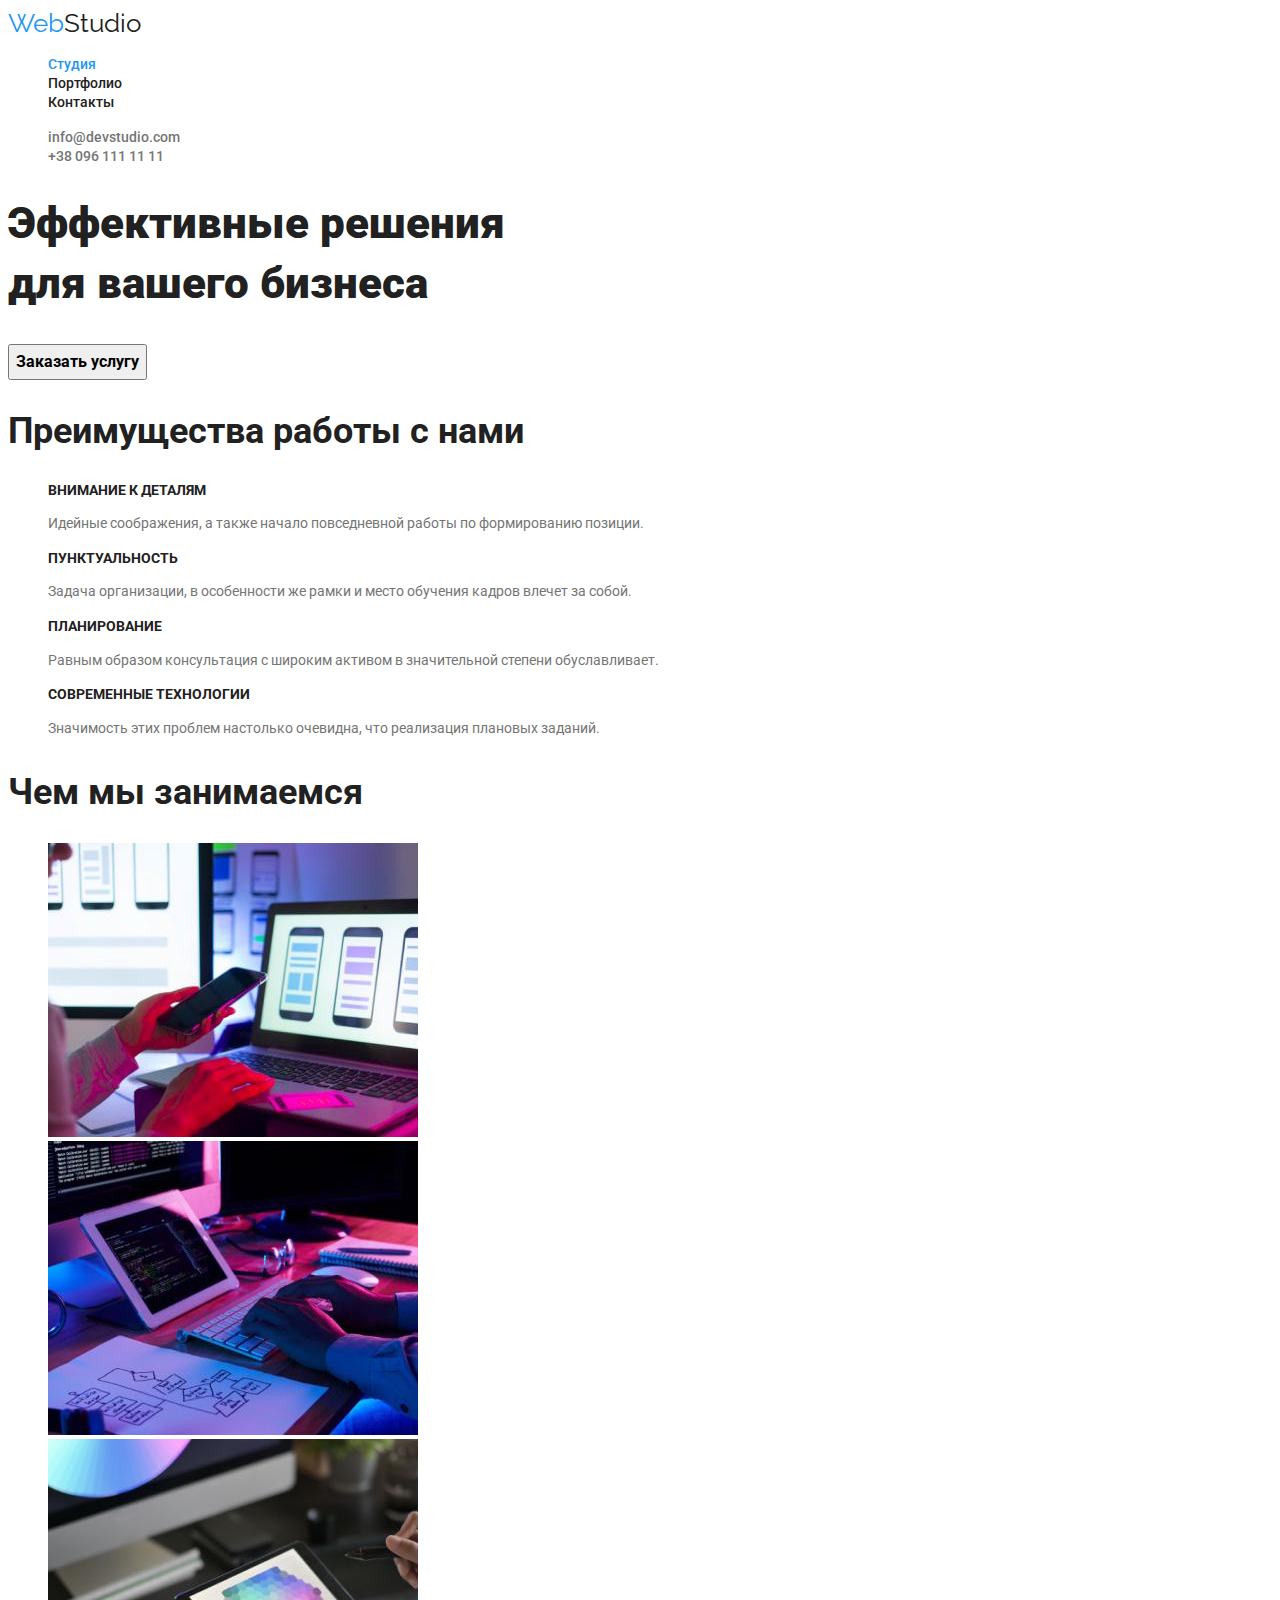
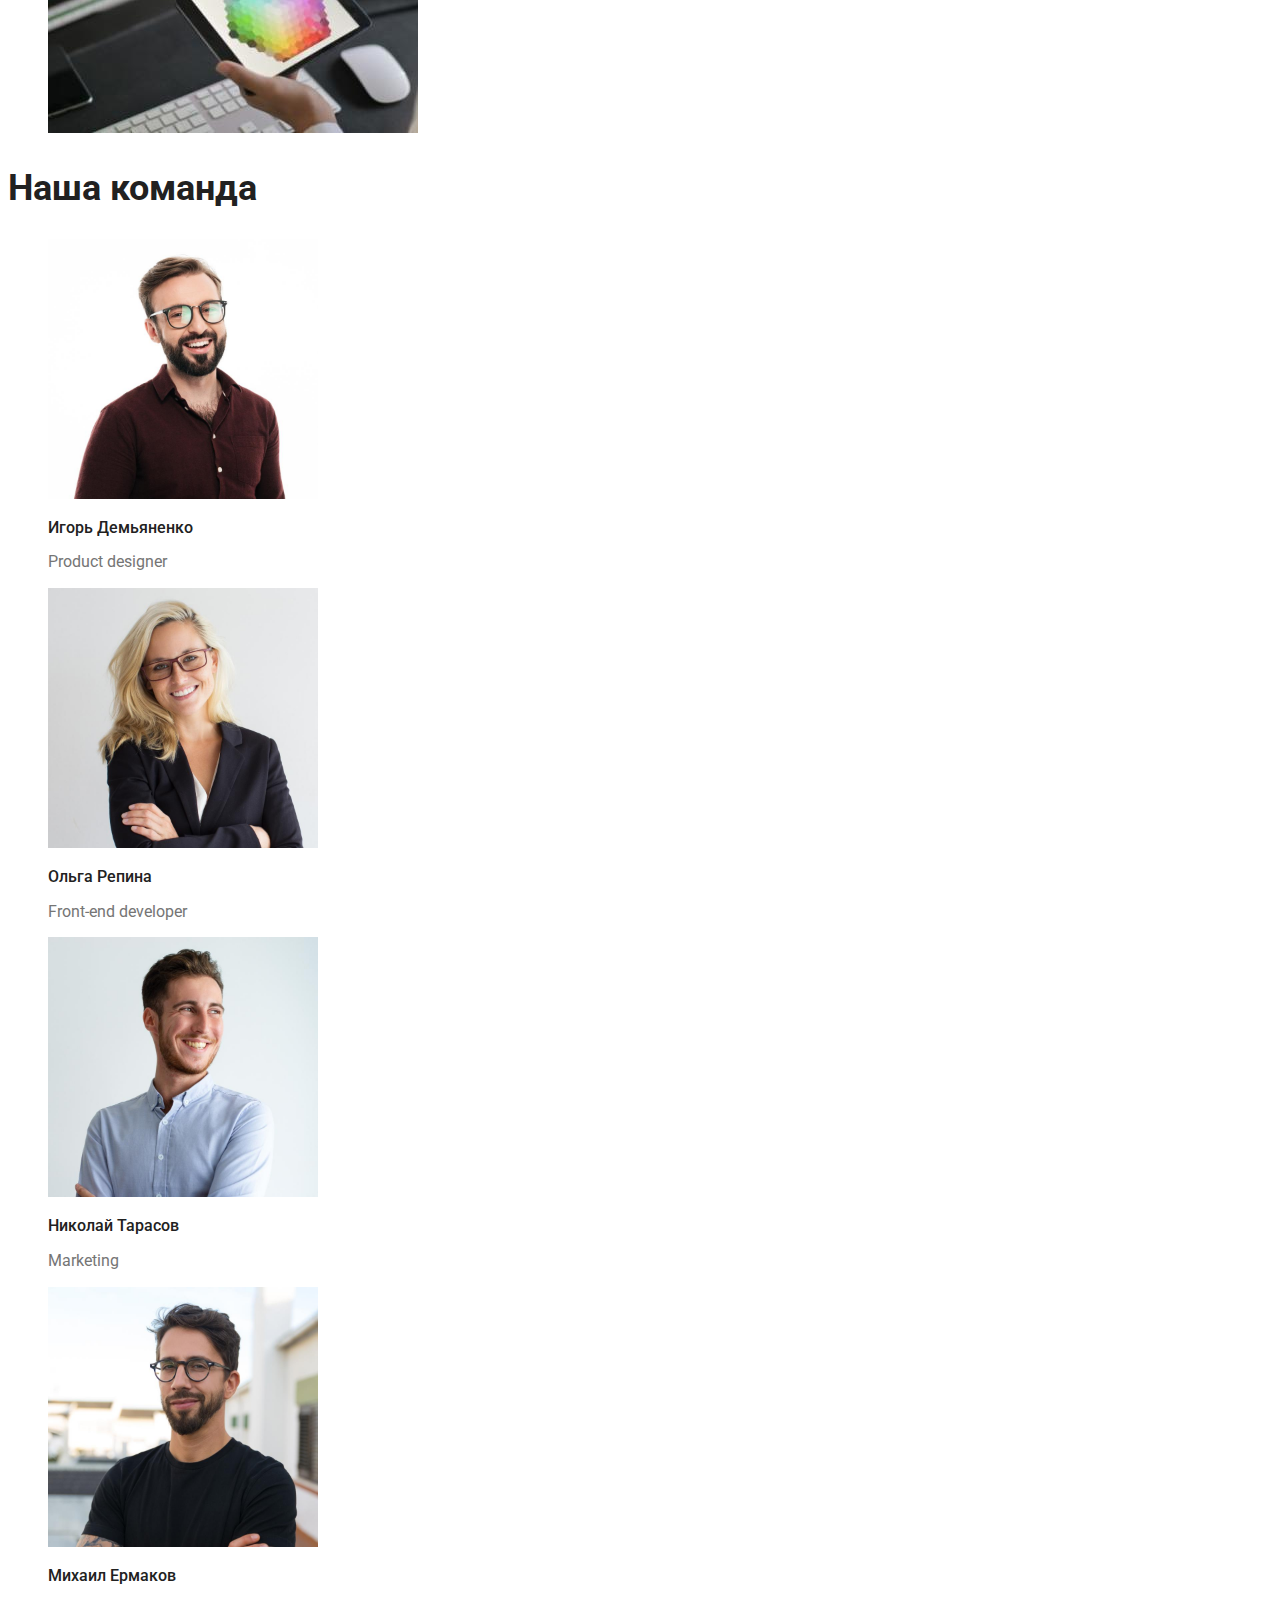
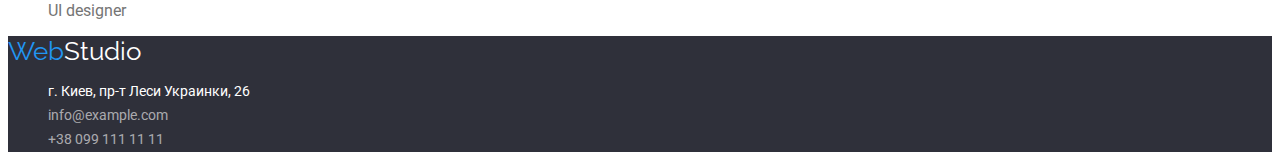
<file: index.html>
<!DOCTYPE html>
<html lang="ru">
  <head>
    <meta charset="UTF-8" />
    <meta http-equiv="X-UA-Compatible" content="IE=edge" />
    <meta name="viewport" content="width=device-width, initial-scale=1.0" />
    <title>Студия</title>
    <link
      href="https://fonts.googleapis.com/css2?family=Raleway:wght@700&family=Roboto:wght@400;500;700;900&display=swap"
      rel="stylesheet"
    />
    <link rel="stylesheet" href="./css/styles.css" />
  </head>
  <body>
    <header>
      <nav>
        <a class="logo" href="./index.html"
          ><span class="trademark">Web</span
          ><span class="top-logo">Studio</span></a
        >
        <!--Навигация на другие страницы-->
        <ul class="nav-pages">
          <li><a href="" class="pages active">Студия</a></li>
          <li><a href="./portfolio.html" class="pages">Портфолио</a></li>
          <li><a href="" class="pages">Контакты</a></li>
        </ul>
      </nav>

      <ul class="nav-contacts">
        <li>
          <a class="contacts" href="mailto:info@devstudio.com"
            >info@devstudio.com</a
          >
        </li>
        <li>
          <a class="contacts" href="tel:+38096111111">+38 096 111 11 11</a>
        </li>
      </ul>
    </header>
    <main>
      <!--БЛОК герой-->

      <section>
        <h1 class="hero-heading">
          Эффективные решения<br />
          для вашего бизнеса
        </h1>
        <button class="hero-button" type="button">Заказать услугу</button>
      </section>

      <!--Блок ПРЕИМУЩЕСТВ-->

      <section>
        <!--Скрытый заголовок h2 секции-->
        <h2 class="header-about">Преимущества работы с нами</h2>
        <!--Скрытый заголовок h2 секции-->
        <ul class="advantages">
          <li>
            <h3 class="advan-descrip">внимание к деталям</h3>
            <p class="advan-text">
              Идейные соображения, а также начало повседневной работы по
              формированию позиции.
            </p>
          </li>
          <li>
            <h3 class="advan-descrip">пунктуальность</h3>
            <p class="advan-text">
              Задача организации, в особенности же рамки и место обучения кадров
              влечет за собой.
            </p>
          </li>
          <li>
            <h3 class="advan-descrip">планирование</h3>
            <p class="advan-text">
              Равным образом консультация с широким активом в значительной
              степени обуславливает.
            </p>
          </li>
          <li>
            <h3 class="advan-descrip">современные технологии</h3>
            <p class="advan-text">
              Значимость этих проблем настолько очевидна, что реализация
              плановых заданий.
            </p>
          </li>
        </ul>
      </section>

      <!--Блок ЧЕМ МЫ ЗАНИМАЕМСЯ-->
      <section>
        <h2 class="header-about">Чем мы занимаемся</h2>
        <ul class="trends">
          <li>
            <img
              src="./images/img(1).jpg"
              alt="Десктопные приложения"
              width="370"
            />
          </li>
          <li>
            <img
              src="./images/img(2).jpg"
              alt="Мобильные приложения"
              width="370"
            />
          </li>
          <li>
            <img
              src="./images/img.jpg"
              alt="Гибридные приложения"
              width="370"
            />
          </li>
        </ul>
      </section>
      <!--Блок НАША КОМАНДА-->
      <section>
        <h2 class="header-about">Наша команда</h2>
        <ul class="team">
          <li>
            <img
              src="./images/product-des.jpg"
              alt="product designer"
              width="270"
            />
            <h3 class="developers">Игорь Демьяненко</h3>
            <p class="position" lang="en">Product designer</p>
          </li>
          <li>
            <img
              src="./images/frontend-dev.jpg"
              alt="front-end developer"
              width="270"
            />
            <h3 class="developers">Ольга Репина</h3>
            <p class="position" lang="en">Front-end developer</p>
          </li>
          <li>
            <img src="./images/marketing.jpg" alt="marketing" width="270" />
            <h3 class="developers">Николай Тарасов</h3>
            <p class="position" lang="en">Marketing</p>
          </li>
          <li>
            <img src="./images/ui-des.jpg" alt="ui designer" width="270" />
            <h3 class="developers">Михаил Ермаков</h3>
            <p class="position" lang="en">UI designer</p>
          </li>
        </ul>
      </section>
    </main>
    <!--ФУТЕР-->
    <footer class="footer-style">
      <div>
        <a class="logo" href="./index.html"
          ><span class="trademark">Web</span
          ><span class="bot-logo">Studio</span></a
        >
        <address class="address">
          <ul class="footer-contacts">
            <li>
              <a class="actual-address" href="">
                г. Киев, пр-т Леси Украинки, 26</a
              >
            </li>
            <li>
              <a class="contacts" href="mailto:info@example.com"
                >info@example.com</a
              >
            </li>
            <li>
              <a class="contacts" href="tel:+38099111111">+38 099 111 11 11</a>
            </li>
          </ul>
        </address>
      </div>
    </footer>
  </body>
</html>
</file>
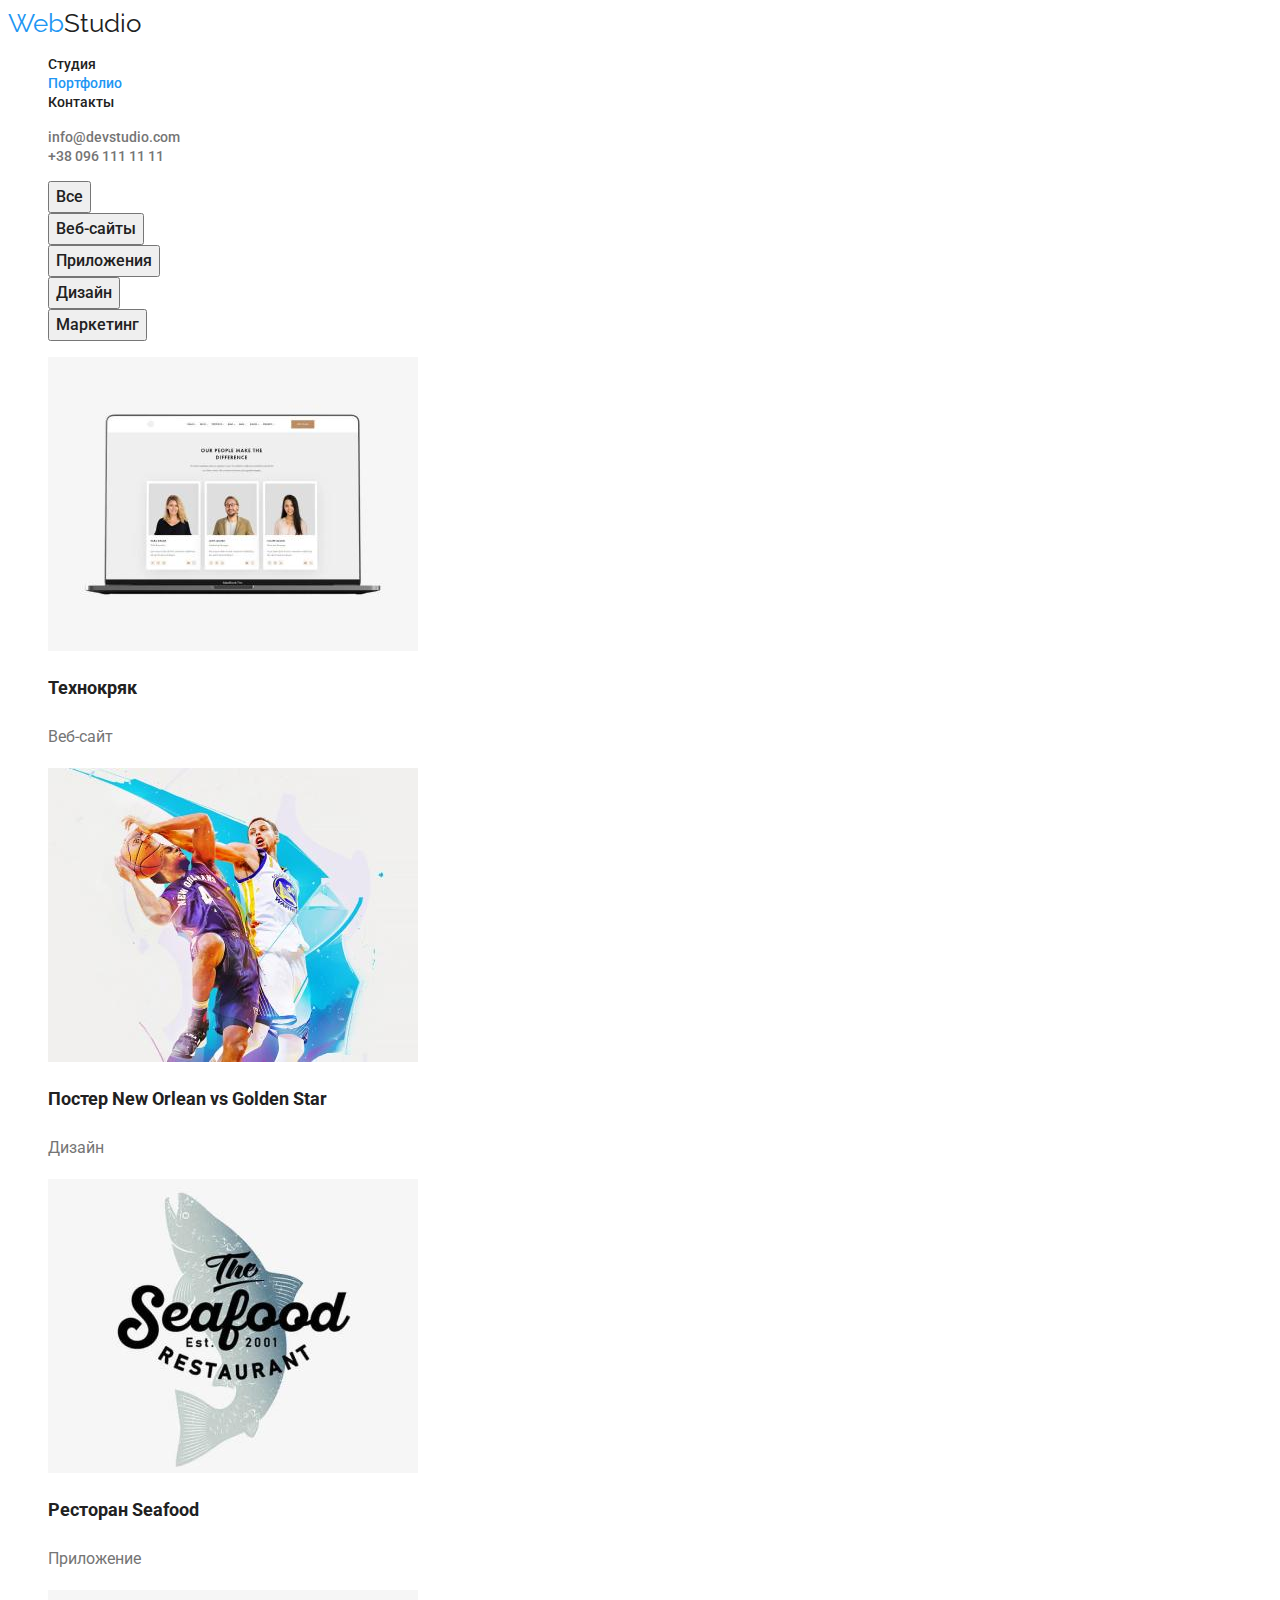
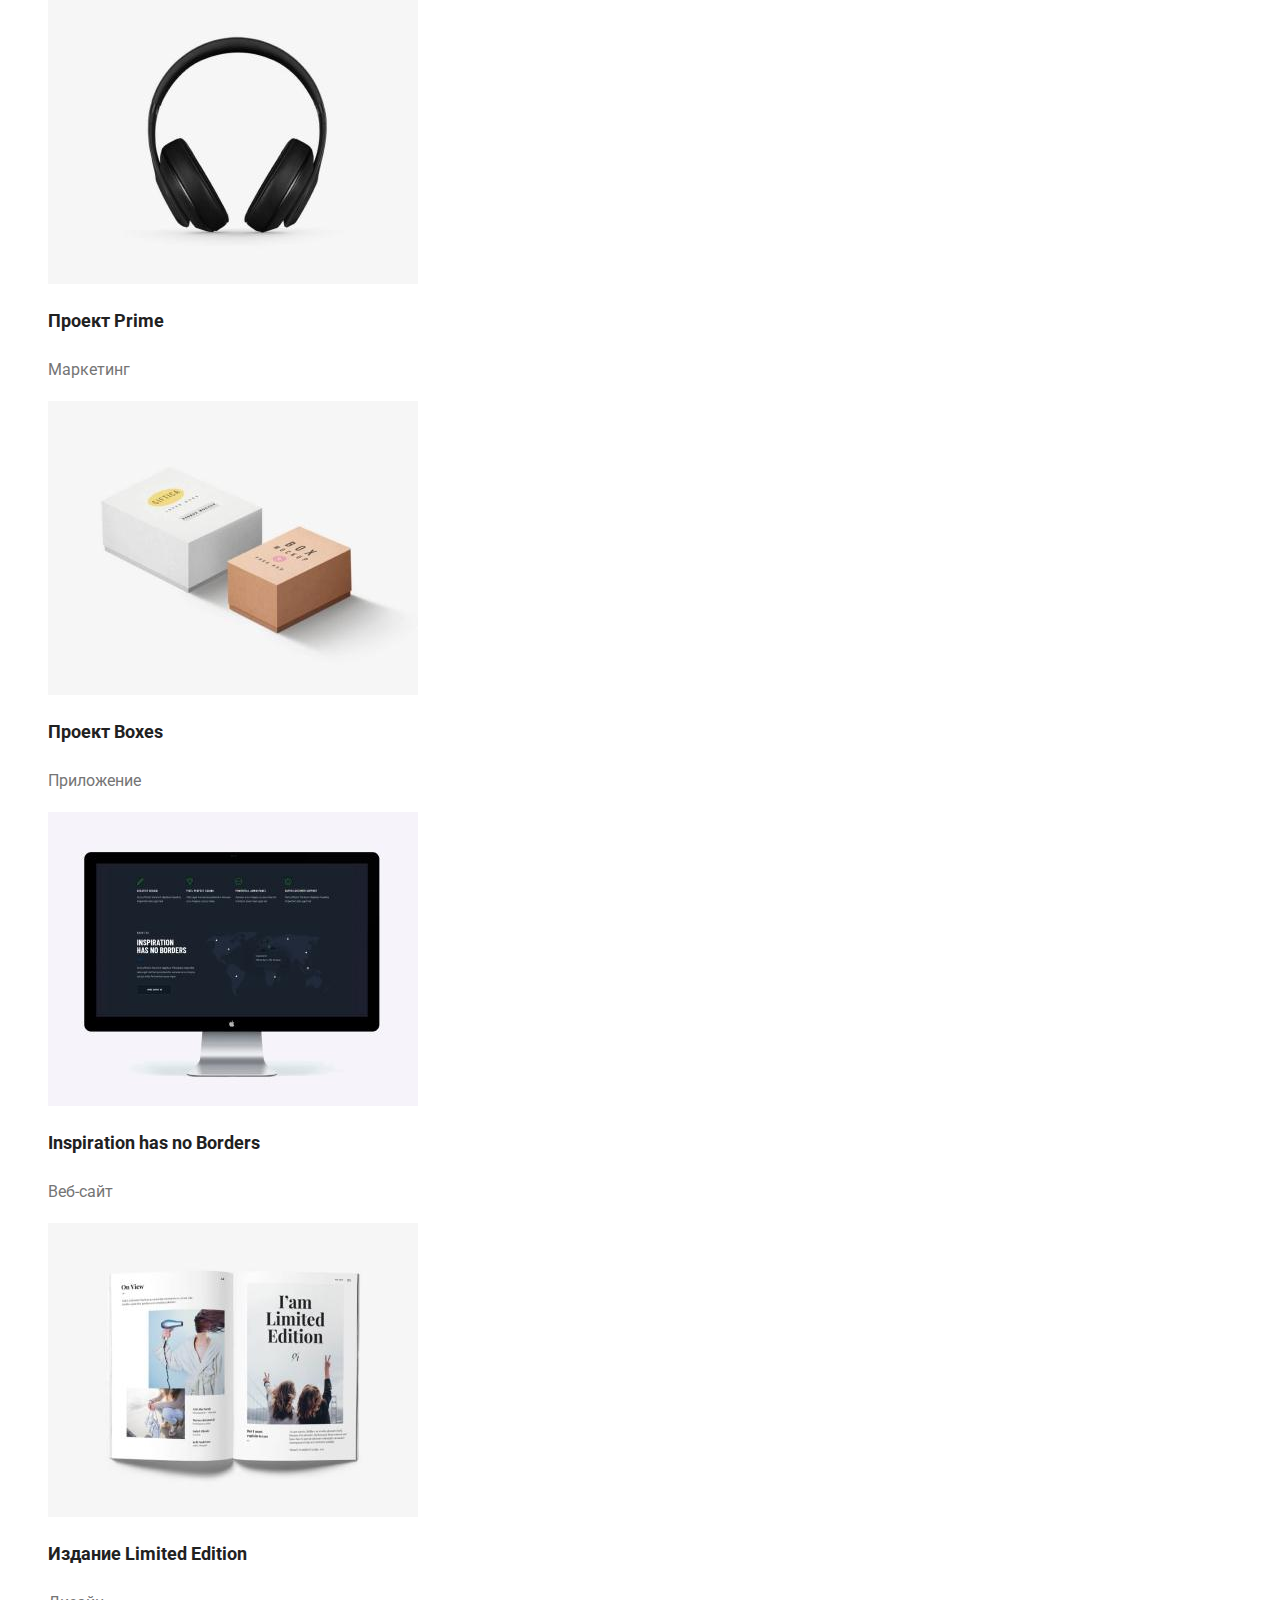
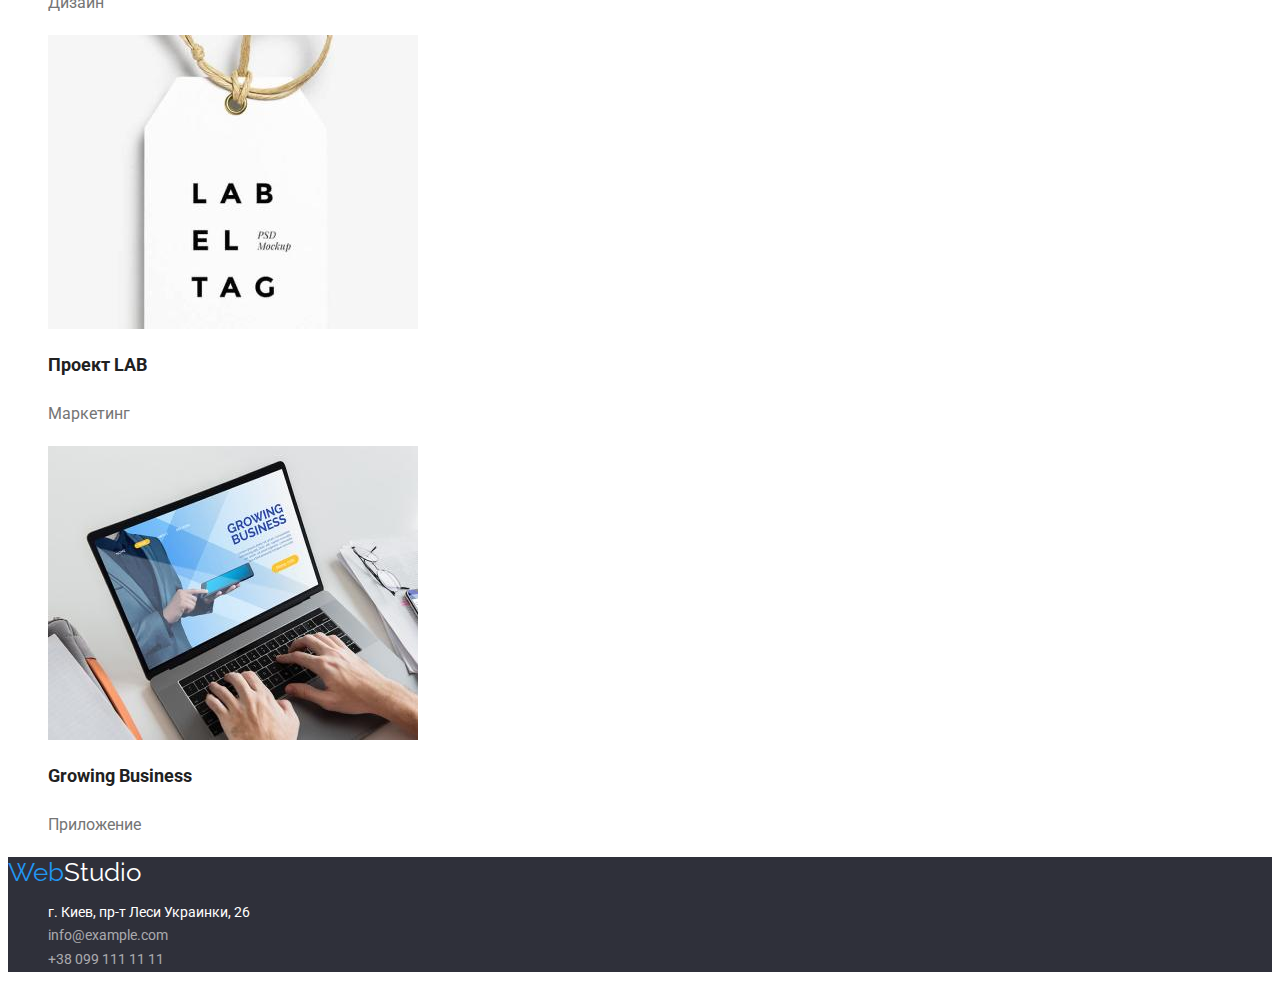
<file: portfolio.html>
<!DOCTYPE html>
<html lang="ru">
  <head>
    <meta charset="UTF-8" />
    <meta http-equiv="X-UA-Compatible" content="IE=edge" />
    <meta name="viewport" content="width=device-width, initial-scale=1.0" />
    <title>Портфолио</title>
    <link
      href="https://fonts.googleapis.com/css2?family=Raleway:wght@700&family=Roboto:wght@400;500;700;900&display=swap"
      rel="stylesheet"
    />
    <link rel="stylesheet" href="./css/styles.css" />
  </head>
  <body>
    <header>
      <nav>
        <a class="logo" href="./index.html"
          ><span class="trademark">Web</span
          ><span class="top-logo">Studio</span></a
        >
        <!--Навигация на другие страницы-->
        <ul class="nav-pages">
          <li><a href="./index.html" class="pages">Студия</a></li>
          <li><a href="" class="pages current">Портфолио</a></li>
          <li><a href="" class="pages">Контакты</a></li>
        </ul>
      </nav>

      <ul class="nav-contacts">
        <li>
          <a class="contacts" href="mailto:info@devstudio.com"
            >info@devstudio.com</a
          >
        </li>
        <li>
          <a class="contacts" href="tel:+38096111111">+38 096 111 11 11</a>
        </li>
      </ul>
    </header>

    <!--ФИЛЬТР-->
    <main>
      <section>
        <h1 hidden>Продукты компании</h1>
        <ul class="products">
          <li><button class="tabs" type="button">Все</button></li>
          <li><button class="tabs" type="button">Веб-сайты</button></li>
          <li><button class="tabs" type="button">Приложения</button></li>
          <li><button class="tabs" type="button">Дизайн</button></li>
          <li><button class="tabs" type="button">Маркетинг</button></li>
        </ul>

        <ul class="examples">
          <li>
            <img src="./images/img0.jpg" alt="" width="370" />
            <h2 class="decisions">Технокряк</h2>
            <p class="type">Веб-сайт</p>
          </li>
          <li>
            <img src="./images/img1.jpg" alt="" width="370" />
            <h2 class="decisions">Постер New Orlean vs Golden Star</h2>
            <p class="type">Дизайн</p>
          </li>
          <li>
            <img src="./images/img2.jpg" alt="" width="370" />
            <h2 class="decisions">Ресторан Seafood</h2>
            <p class="type">Приложение</p>
          </li>
          <li>
            <img src="./images/img3.jpg" alt="" width="370" />
            <h2 class="decisions">Проект Prime</h2>
            <p class="type">Маркетинг</p>
          </li>
          <li>
            <img src="./images/img4.jpg" alt="" width="370" />
            <h2 class="decisions">Проект Boxes</h2>
            <p class="type">Приложение</p>
          </li>
          <li>
            <img src="./images/img5.jpg" alt="" width="370" />
            <h2 class="decisions">Inspiration has no Borders</h2>
            <p class="type">Веб-сайт</p>
          </li>
          <li>
            <img src="./images/img6.jpg" alt="" width="370" />
            <h2 class="decisions">Издание Limited Edition</h2>
            <p class="type">Дизайн</p>
          </li>
          <li>
            <img src="./images/img7.jpg" alt="" width="370" />
            <h2 class="decisions">Проект LAB</h2>
            <p class="type">Маркетинг</p>
          </li>
          <li>
            <img src="./images/img8.jpg" alt="" width="370" />
            <h2 class="decisions">Growing Business</h2>
            <p class="type">Приложение</p>
          </li>
        </ul>
      </section>
    </main>
    <!--Футер-->
    <footer class="footer-style">
      <div>
        <a class="logo" href="./index.html"
          ><span class="trademark">Web</span
          ><span class="bot-logo">Studio</span></a
        >
        <address class="address">
          <ul class="footer-contacts">
            <li>
              <a class="actual-address" href="">
                г. Киев, пр-т Леси Украинки, 26</a
              >
            </li>
            <li>
              <a class="contacts" href="mailto:info@example.com"
                >info@example.com</a
              >
            </li>
            <li>
              <a class="contacts" href="tel:+38099111111">+38 099 111 11 11</a>
            </li>
          </ul>
        </address>
      </div>
    </footer>
  </body>
</html>
</file>
<file: css/styles.css>
/* Для хранения палитры цветов макета (текст, фон, выделение) используются CSS-переменные. */
:root {
  --primary-text-color: #212121;
  --secondary-text-color: #757575;
  --accent-color: #2196f3;
  --footer-contacts-color: rgba(255, 255, 255, 0.6);
}

body {
  font-family: "Roboto", sans-serif;
  color: var(--primary-text-color);
}

.header-about {
  font-size: 36px;
  line-height: 1.17;
  font-weight: 700;
}
.developers {
  font-size: 16px;
  line-height: 1.17;
  font-weight: 500;
}
.position {
  font-size: 16px;
  line-height: 1.17;
  color: var(--secondary-text-color);
  font-weight: 400;
}

.hero-heading {
  font-size: 44px;
  line-height: 1.36;
  font-weight: 900;
}
.hero-button {
  font-family: inherit;
  font-size: 16px;
  line-height: 1.88;
  font-weight: 700;
}

.trademark {
  color: var(--accent-color);
}
.top-logo {
  color: var(--primary-text-color);
}

.bot-logo {
  color: #ffffff;
}

.logo {
  font-size: 26px;
  font-family: "Raleway", sans-serif;
  text-decoration: none;
}

.actual-address {
  text-decoration: none;
  color: #ffffff;
}

.nav-pages,
.nav-contacts,
.products,
.pages,
.footer-contacts {
  list-style-type: none;
  text-decoration: none;
}
.pages {
  font-size: 14px;
  line-height: 1.17;
  color: var(--primary-text-color);
  font-weight: 500;
}

.active,
.current {
  color: var(--accent-color);
}

.pages:hover,
.pages:focus {
  color: var(--accent-color);
}

.contacts {
  font-size: 14px;
  line-height: 1.17;
  color: var(--secondary-text-color);
  font-weight: 500;
  text-decoration: none;
}
.contacts:hover,
.contacts:focus {
  color: var(--accent-color);
}

.tabs {
  font-family: inherit;
  font-size: 16px;
  line-height: 1.63;
  color: var(--primary-text-color);
  font-weight: 500;
}

.decisions {
  font-size: 18px;
  line-height: 2;
  font-weight: 700;
}
.type {
  font-size: 16px;
  line-height: 1.88;
  color: var(--secondary-text-color);
  font-weight: 400;
}

.advantages,
.trends,
.team,
.examples {
  list-style-type: none;
}
.advan-descrip {
  font-size: 14px;
  line-height: 1.17;
  color: var(--primary-text-color);
  font-weight: 700;
  text-transform: uppercase;
}
.advan-text {
  font-size: 14px;
  line-height: 1.71;
  color: var(--secondary-text-color);
  font-weight: 400;
}

.tabs:hover,
.tabs:focus {
  background-color: var(--accent-color);
  color: #ffffff;
  cursor: pointer;
}

.footer-style {
  background: #2f303a;
}

.address {
  font-size: 14px;
  line-height: 1.71;
  color: #ffffff;
  font-style: normal;
  font-weight: 400;
}
.footer-contacts .contacts {
  font-size: 14px;
  line-height: 1.71;
  color: var(--footer-contacts-color);
  font-weight: 400;
}

.footer-contacts .contacts:hover,
.footer-contacts .contacts:focus {
  color: var(--accent-color);
}
</file>
